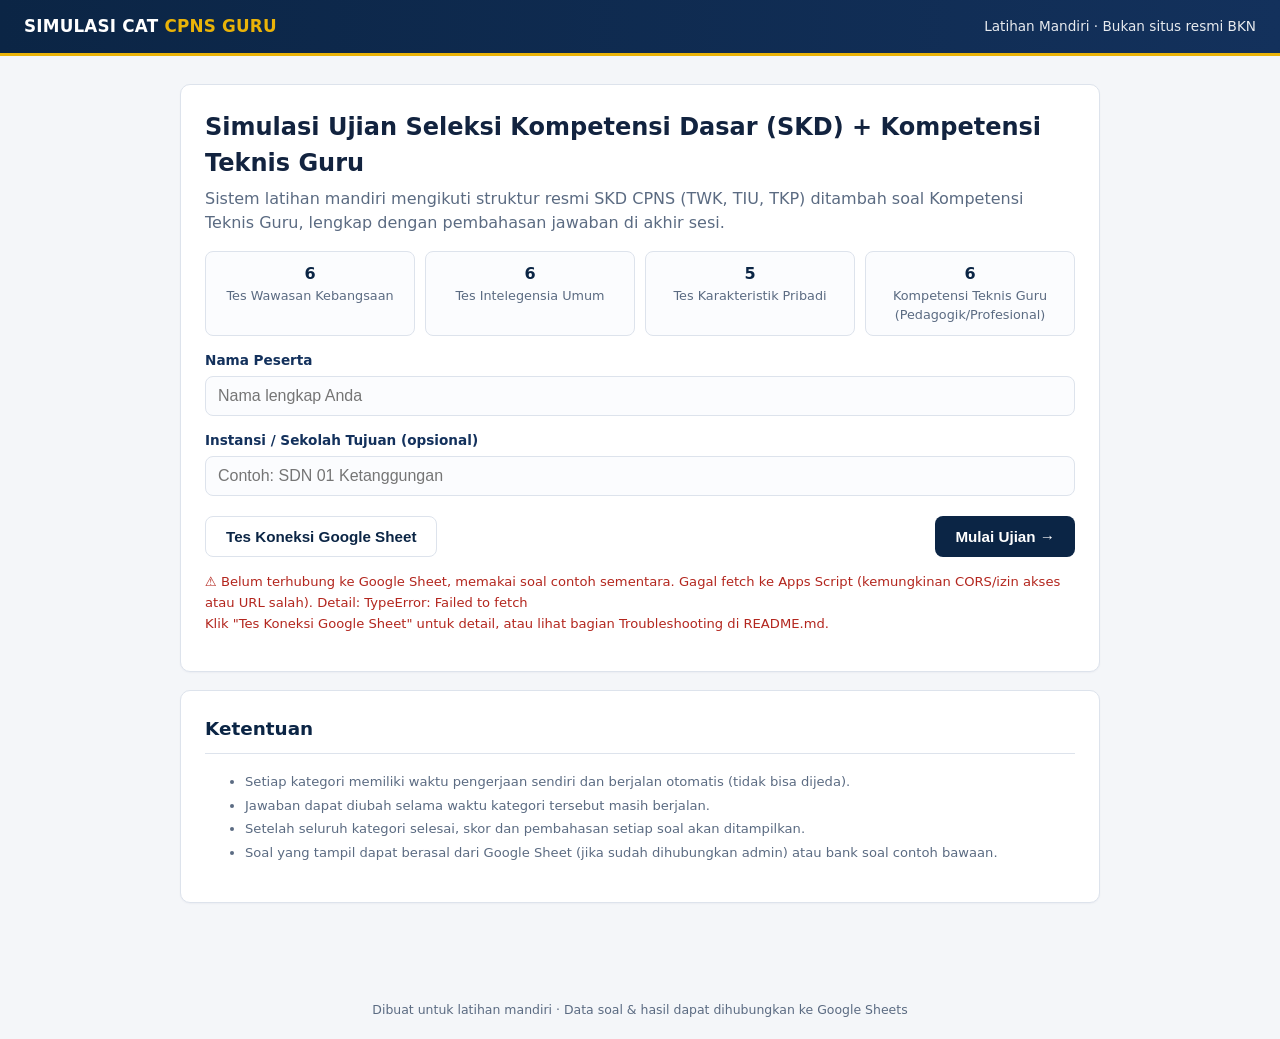
<file: index.html>
<!DOCTYPE html>
<html lang="id">
<head>
<meta charset="UTF-8">
<meta name="viewport" content="width=device-width, initial-scale=1">
<title>Simulasi CAT CPNS Guru</title>
<link rel="stylesheet" href="style.css">
</head>
<body>
<header class="topbar">
  <div class="brand">SIMULASI CAT <span>CPNS GURU</span></div>
  <div class="meta">Latihan Mandiri · Bukan situs resmi BKN</div>
</header>

<main>
  <div class="card">
    <h1>Simulasi Ujian Seleksi Kompetensi Dasar (SKD) + Kompetensi Teknis Guru</h1>
    <p class="lead">Sistem latihan mandiri mengikuti struktur resmi SKD CPNS (TWK, TIU, TKP) ditambah soal Kompetensi Teknis Guru, lengkap dengan pembahasan jawaban di akhir sesi.</p>

    <div class="grid-cat" id="katInfo"><!-- diisi JS --></div>

    <label for="nama">Nama Peserta</label>
    <input type="text" id="nama" placeholder="Nama lengkap Anda">

    <label for="instansi">Instansi / Sekolah Tujuan (opsional)</label>
    <input type="text" id="instansi" placeholder="Contoh: SDN 01 Ketanggungan">

    <div class="actions" style="justify-content:space-between">
      <button class="btn-ghost" id="tesBtn">Tes Koneksi Google Sheet</button>
      <button class="btn-primary" id="mulaiBtn">Mulai Ujian →</button>
    </div>
    <p class="small" id="statusApi" style="margin-top:14px"></p>
  </div>

  <div class="card">
    <h2>Ketentuan</h2>
    <ul class="small" style="line-height:1.8">
      <li>Setiap kategori memiliki waktu pengerjaan sendiri dan berjalan otomatis (tidak bisa dijeda).</li>
      <li>Jawaban dapat diubah selama waktu kategori tersebut masih berjalan.</li>
      <li>Setelah seluruh kategori selesai, skor dan pembahasan setiap soal akan ditampilkan.</li>
      <li>Soal yang tampil dapat berasal dari Google Sheet (jika sudah dihubungkan admin) atau bank soal contoh bawaan.</li>
    </ul>
  </div>
</main>
<footer class="foot">Dibuat untuk latihan mandiri · Data soal &amp; hasil dapat dihubungkan ke Google Sheets</footer>

<script src="soal-data.js"></script>
<script src="app.js"></script>
<script>
(async function(){
  const soal = await ambilSoal();
  const grup = kelompokkanPerKategori(soal);
  const katInfo = document.getElementById("katInfo");
  katInfo.innerHTML = Object.keys(grup).map(k=>{
    const label = (KATEGORI_INFO[k] && KATEGORI_INFO[k].label) || k;
    return `<div class="cat-pill"><b>${grup[k].length}</b>${label}</div>`;
  }).join("");

  const statusEl = document.getElementById("statusApi");
  if (!CONFIG.API_URL) {
    statusEl.innerHTML = "Mode contoh aktif (soal lokal). Hubungkan Google Sheet melalui <code>app.js</code> untuk soal penuh — lihat README.md.";
  } else if (KoneksiInfo.sumber === "sheet") {
    statusEl.innerHTML = "✅ " + KoneksiInfo.pesan;
    statusEl.style.color = "var(--ok)";
  } else {
    statusEl.innerHTML = "⚠️ Belum terhubung ke Google Sheet, memakai soal contoh sementara. " + KoneksiInfo.pesan + "<br>Klik \"Tes Koneksi Google Sheet\" untuk detail, atau lihat bagian Troubleshooting di README.md.";
    statusEl.style.color = "var(--bad)";
  }

  document.getElementById("tesBtn").addEventListener("click", async ()=>{
    statusEl.style.color = "var(--muted)";
    statusEl.textContent = "Menguji koneksi…";
    const hasil = await ujiKoneksiApi();
    if (hasil.ok){
      statusEl.style.color = "var(--ok)";
      statusEl.textContent = "✅ " + hasil.pesan;
    } else {
      statusEl.style.color = "var(--bad)";
      statusEl.innerHTML = "❌ " + hasil.pesan + (hasil.detail ? `<br><span class="small">Detail teknis: ${escapeHtml(hasil.detail)}</span>` : "");
    }
  });

  document.getElementById("mulaiBtn").addEventListener("click", ()=>{
    const nama = document.getElementById("nama").value.trim();
    if (!nama){ alert("Mohon isi nama peserta terlebih dahulu."); return; }
    const instansi = document.getElementById("instansi").value.trim();
    Store.clear();
    Store.set("peserta", { nama, instansi });
    Store.set("soal", soal);
    Store.set("jawaban", {});
    Store.set("waktuMulai", Date.now());
    window.location.href = "ujian.html";
  });
})();
</script>
</body>
</html>
</file>
<file: style.css>
:root{
  --navy:#0b2545;
  --navy-2:#13315c;
  --blue:#1d6fa5;
  --accent:#eab308;
  --bg:#f4f6f9;
  --card:#ffffff;
  --ink:#12233f;
  --muted:#5b6b82;
  --line:#dde3ec;
  --ok:#1a7f4e;
  --bad:#b3261e;
  --radius:10px;
}
*{box-sizing:border-box}
body{
  margin:0;
  font-family:'Segoe UI',Roboto,system-ui,sans-serif;
  background:var(--bg);
  color:var(--ink);
  line-height:1.5;
}
header.topbar{
  background:linear-gradient(90deg,var(--navy),var(--navy-2));
  color:#fff;
  padding:14px 24px;
  display:flex;
  align-items:center;
  justify-content:space-between;
  border-bottom:3px solid var(--accent);
}
header.topbar .brand{font-weight:700;font-size:1.05rem;letter-spacing:.2px}
header.topbar .brand span{color:var(--accent)}
header.topbar .meta{font-size:.85rem;opacity:.9}
main{max-width:960px;margin:0 auto;padding:28px 20px 60px;width:100%}
@media (max-width:560px){ main{padding:16px 12px 40px} header.topbar{padding:12px 14px} }
.card{
  background:var(--card);
  border:1px solid var(--line);
  border-radius:var(--radius);
  padding:24px;
  margin-bottom:18px;
  box-shadow:0 1px 2px rgba(11,37,69,.04);
  min-width:0;
  overflow-wrap:break-word;
  word-break:break-word;
}
@media (max-width:560px){ .card{padding:16px} }
h1{font-size:1.5rem;margin:0 0 6px}
h2{font-size:1.15rem;margin:0 0 12px;color:var(--navy)}
p.lead{color:var(--muted);margin-top:0}
label{display:block;font-size:.85rem;font-weight:600;margin:14px 0 6px;color:var(--navy-2)}
input[type=text],select{
  width:100%;padding:10px 12px;border:1px solid var(--line);
  border-radius:8px;font-size:1rem;background:#fbfcfe;
}
input[type=text]:focus,select:focus{outline:2px solid var(--blue);border-color:var(--blue)}
button{
  cursor:pointer;border:none;border-radius:8px;font-weight:600;font-size:.95rem;
  padding:11px 20px;transition:transform .05s ease;
}
button:active{transform:scale(.98)}
.btn-primary{background:var(--navy);color:#fff}
.btn-primary:hover{background:var(--navy-2)}
.btn-ghost{background:transparent;color:var(--navy);border:1px solid var(--line)}
.btn-ghost:hover{background:#eef1f6}
.btn-accent{background:var(--accent);color:#3a2c00}
.actions{display:flex;gap:10px;justify-content:flex-end;margin-top:20px}
.grid-cat{display:grid;grid-template-columns:repeat(auto-fit,minmax(120px,1fr));gap:10px;margin-top:8px}
.cat-pill{
  border:1px solid var(--line);border-radius:8px;padding:10px;text-align:center;
  font-size:.8rem;color:var(--muted);background:#fbfcfe;
}
.cat-pill b{display:block;color:var(--navy);font-size:1rem}

/* Exam screen */
.exam-shell{display:grid;grid-template-columns:minmax(0,1fr) 220px;gap:18px;align-items:start}
@media (max-width:760px){.exam-shell{grid-template-columns:minmax(0,1fr)}}
.q-header{display:flex;justify-content:space-between;align-items:center;flex-wrap:wrap;gap:10px;margin-bottom:14px}
.timer{
  background:var(--navy);color:#fff;border-radius:8px;padding:8px 14px;
  font-variant-numeric:tabular-nums;font-weight:700;font-size:1.05rem;
  display:inline-flex;align-items:center;gap:8px;white-space:nowrap;flex-shrink:0;
}
.timer.low{background:var(--bad)}
.q-tag{
  display:inline-block;background:#eaf1fb;color:var(--blue);font-size:.75rem;
  font-weight:700;padding:5px 12px;border-radius:20px;letter-spacing:.3px;
  max-width:100%;overflow-wrap:break-word;
}
.q-text{font-size:1.08rem;margin:0 0 20px;line-height:1.6;overflow-wrap:break-word;word-break:break-word;white-space:pre-line}
.opt{
  display:flex;gap:10px;align-items:flex-start;border:1px solid var(--line);
  border-radius:8px;padding:12px 14px;margin-bottom:10px;cursor:pointer;background:#fff;
  min-width:0;
}
.opt:hover{border-color:var(--blue);background:#f7fafd}
.opt input{margin-top:3px;flex-shrink:0}
.opt span{min-width:0;overflow-wrap:break-word;word-break:break-word;line-height:1.5}
.opt.selected{border-color:var(--blue);background:#eaf1fb}
.nav-grid{display:grid;grid-template-columns:repeat(5,minmax(0,1fr));gap:8px}
.nav-dot{
  width:100%;
  aspect-ratio:1/1;
  min-height:36px;
  display:flex;
  align-items:center;
  justify-content:center;
  padding:0;
  margin:0;
  border-radius:6px;
  border:1px solid var(--line);
  background:#fff;
  font-size:.85rem;
  font-weight:600;
  line-height:1;
  cursor:pointer;
  color:var(--muted);
  box-sizing:border-box;
}
.nav-dot.answered{background:var(--ok);color:#fff;border-color:var(--ok)}
.nav-dot.current{box-shadow:0 0 0 2px var(--accent) inset;border-color:var(--accent)}
.side-card{background:#fff;border:1px solid var(--line);border-radius:var(--radius);padding:16px;min-width:0;position:sticky;top:16px}
@media (max-width:760px){.side-card{position:static}}
.side-card h3{margin:0 0 10px;font-size:.9rem;color:var(--navy)}
.legend{display:flex;gap:14px;font-size:.75rem;color:var(--muted);margin-top:10px;flex-wrap:wrap}
.legend span{display:inline-flex;align-items:center;gap:5px}
.dot{width:10px;height:10px;border-radius:3px;display:inline-block;flex-shrink:0}
.dot.ok{background:var(--ok)}.dot.no{background:#fff;border:1px solid var(--line)}

/* Result */
.score-grid{display:grid;grid-template-columns:repeat(auto-fit,minmax(190px,1fr));gap:14px;margin:18px 0}
.score-box{border:1px solid var(--line);border-radius:10px;padding:18px;text-align:center;background:#fbfcfe}
.score-box .n{font-size:2.1rem;font-weight:800;color:var(--navy);line-height:1.1}
.score-box .l{font-size:.85rem;color:var(--muted);margin-top:6px;line-height:1.5}
.status{padding:6px 14px;border-radius:20px;font-size:.82rem;font-weight:700;display:inline-block;line-height:1.4}
.status.pass{background:#e3f6ec;color:var(--ok)}
.status.fail{background:#fdeceb;color:var(--bad)}
.score-box .status{margin-top:10px;font-size:.75rem;padding:5px 10px}
.review-item{border:1px solid var(--line);border-radius:10px;padding:18px;margin-bottom:14px}
.review-item .q{font-weight:700;margin-bottom:10px;font-size:1rem;line-height:1.5}
.review-item .ans{font-size:.92rem;margin:6px 0;font-weight:600}
.review-item .ans.correct{color:var(--ok)}
.review-item .ans.wrong{color:var(--bad)}
.explain{background:#f7fafd;border-left:4px solid var(--blue);padding:12px 16px;margin-top:12px;font-size:.92rem;line-height:1.6;border-radius:0 8px 8px 0}
.small{font-size:.82rem;color:var(--muted);line-height:1.6}
h2{border-bottom:1px solid var(--line);padding-bottom:10px;margin-bottom:16px}
footer.foot{text-align:center;color:var(--muted);font-size:.78rem;padding:20px}
.loading{text-align:center;padding:40px;color:var(--muted)}
</file>
